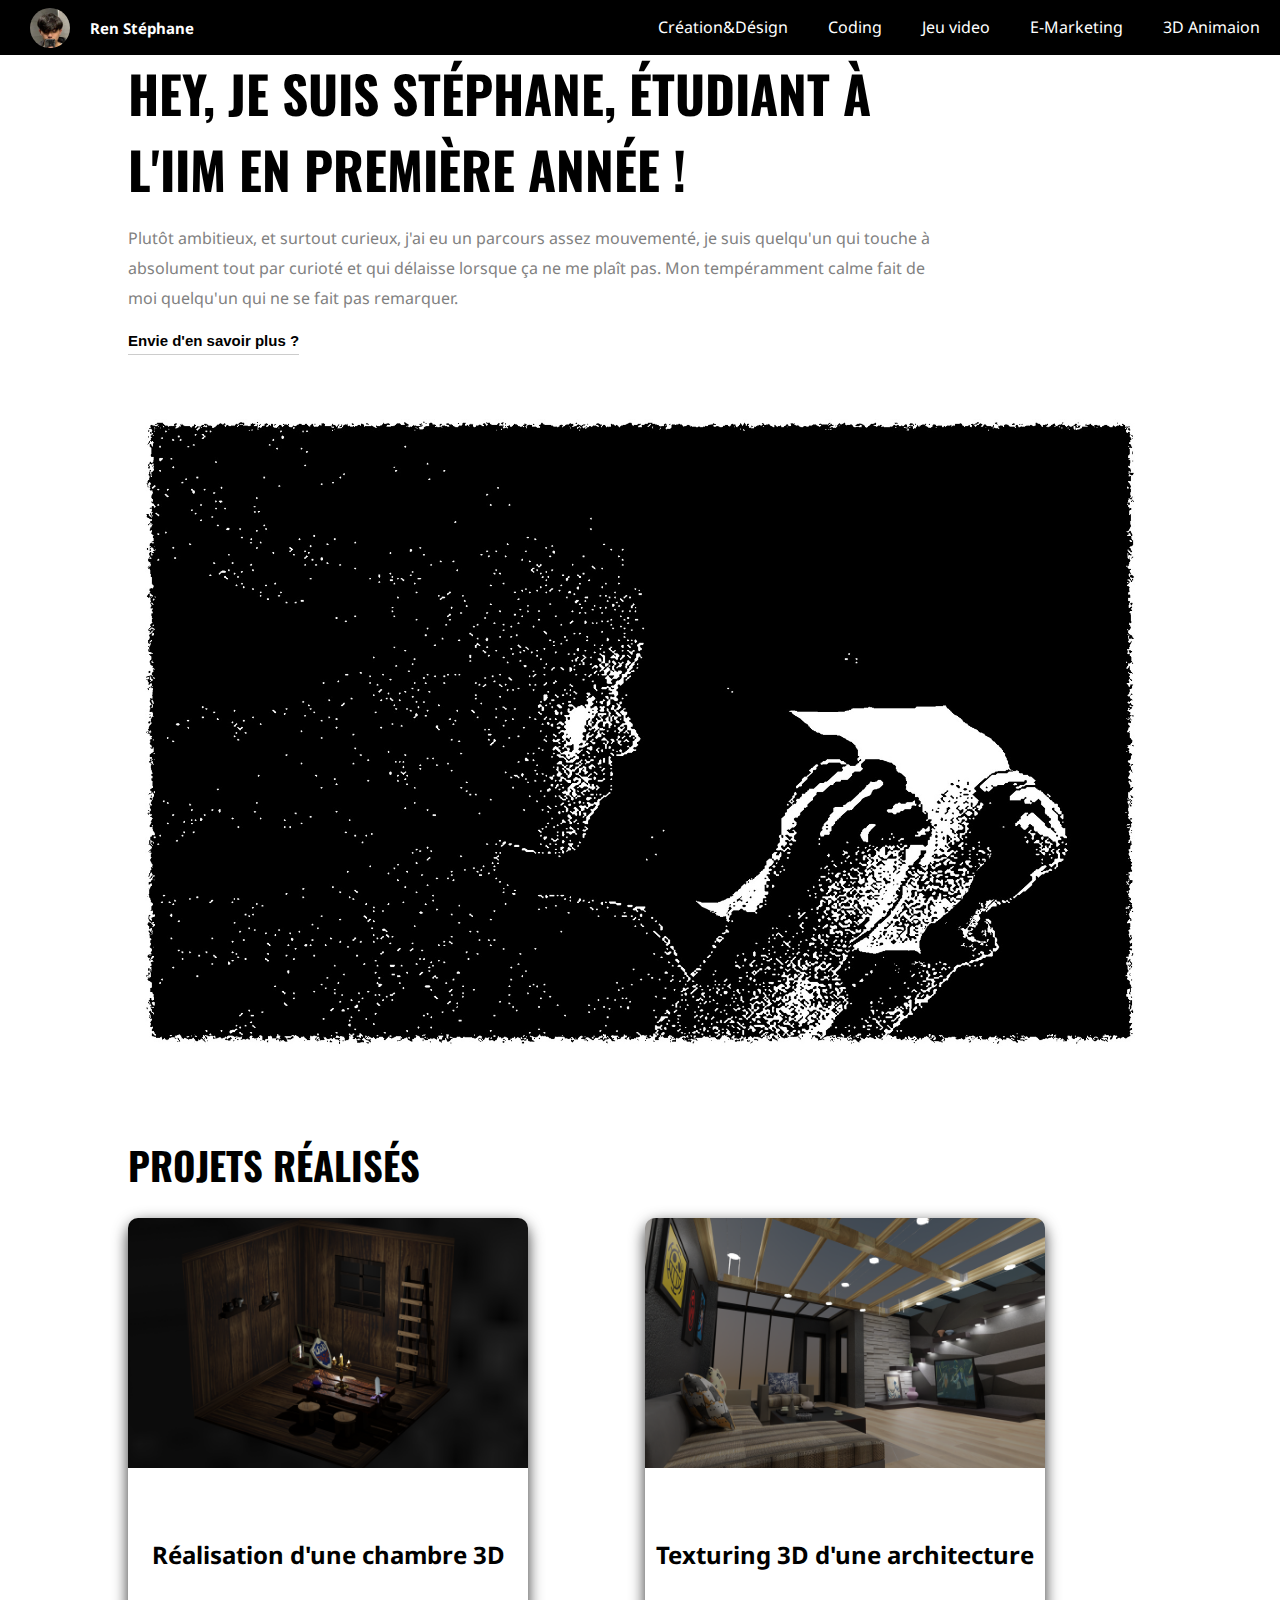
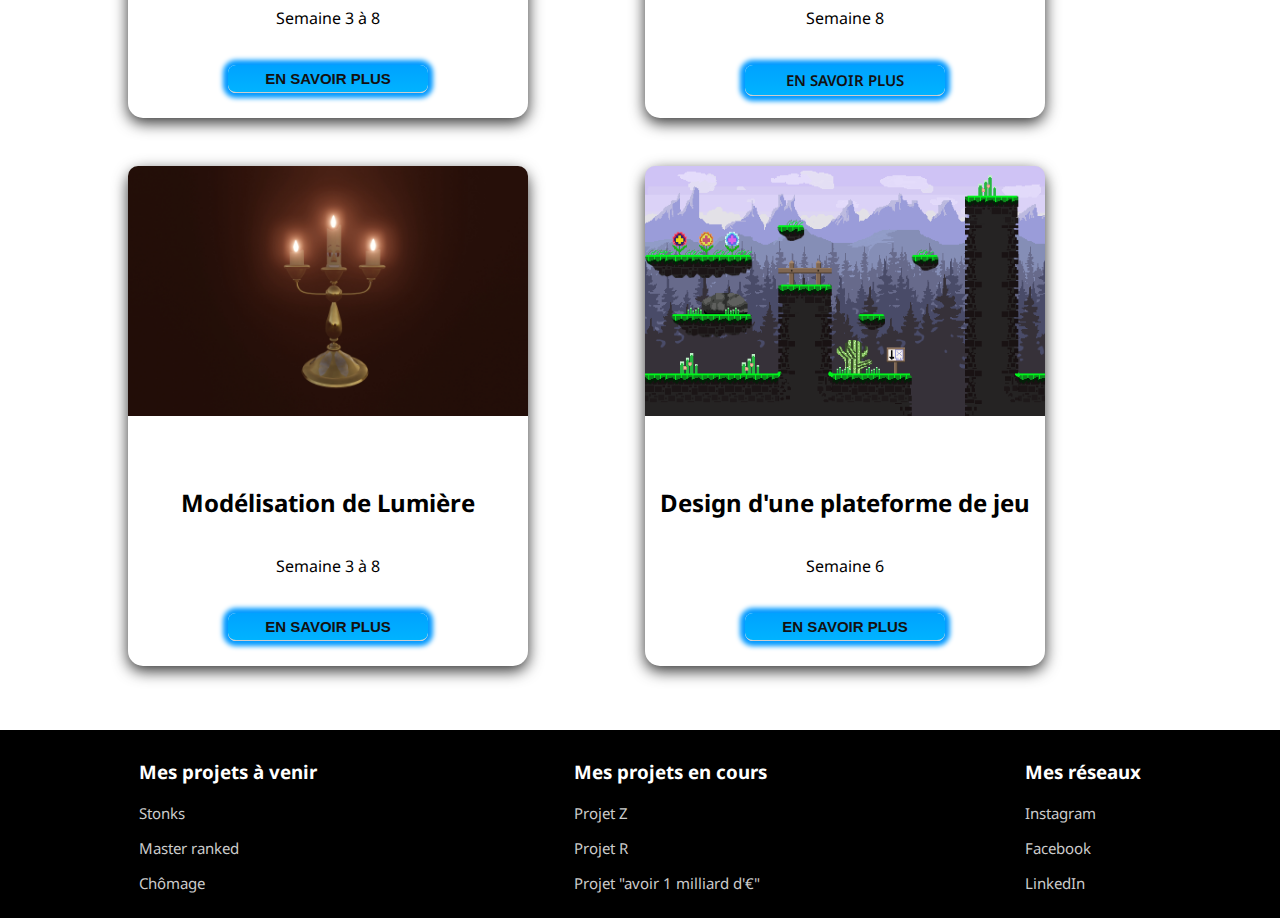
<file: index.html>
<!DOCTYPE html>
<html lang="en">
<head>
    <meta charset="UTF-8">
    <meta http-equiv="X-UA-Compatible" content="IE=edge">
    <meta name="viewport" content="width=device-width, initial-scale=1.0">
    <link rel="stylesheet" href="https://cdnjs.cloudflare.com/ajax/libs/font-awesome/6.2.1/css/all.min.css" integrity="sha512-MV7K8+y+gLIBoVD59lQIYicR65iaqukzvf/nwasF0nqhPay5w/9lJmVM2hMDcnK1OnMGCdVK+iQrJ7lzPJQd1w==" crossorigin="anonymous" referrerpolicy="no-referrer">
    <title>Portefolio Ren Stéphane G9</title>
    <link rel="stylesheet" href="./css/style.css">
</head>

<body>
    <nav>
        <div class="profile">
            <img src="./images/Profile.jpg" alt="profile photo">
            <h1>Ren Stéphane</h1>
        </div>
        <ul>
            <li>Création&Désign</li>
            <li>Coding</li>
            <li>Jeu video</li>
            <li>E-Marketing</li>
            <li>3D Animaion</li>
        </ul>
    </nav>

    <section class="page-content">

        <header>
            <h1>Hey, je suis Stéphane, étudiant à l'IIM en première année !</h1>
            <p>Plutôt ambitieux, et surtout curieux, j'ai eu un parcours assez mouvementé, je suis quelqu'un qui touche à absolument tout par curioté et qui délaisse lorsque ça ne me plaît pas. Mon tempéramment calme fait de moi quelqu'un qui ne se fait pas remarquer.
            </p>
            <button>Envie d'en savoir plus ?</button>
        </header>
        <section class="presentation-image">
            <img src="./images/Presentation.jpg" alt="Presentation jeu">
        </section>

        <section class="projects-section">
            <h1>Projets réalisés</h1>
        
            <div class="cartes">

                <div class="carte-1">
                    <div class="content-1">
                        <div class="picture-1">
                            <img src="./images/Decor-personnel-image.png" alt="" class="">
                        </div>

                        <h2>Réalisation d'une chambre 3D</h2>
                        <p class="date-1">Semaine 3 à 8</p>
                        <button class = button-1>En savoir plus</button>
                    </div>
                </div>
            


                <div class="carte-2">
                    <div class="content-2">
                        <div class="picture-2">
                            <img src="./images/Image-architecture.png" alt="" class="">
                        </div>

                        <h2>Texturing 3D d'une architecture</h2>
                        <p class="date-2">Semaine 8</p>
                        <a href="./Pages/Texturing-3D-d-une-architecture.html">En savoir plus</a>
                    </div>
                </div>

                


                <div class="carte-3">
                    <div class="content-3">
                        <div class="picture-3">
                            <img src="./images/1-Face.jpg" alt="" class="">
                        </div>

                        <h2>Modélisation de Lumière</h2>
                        <p class="date-3">Semaine 3 à 8</p>
                        <button class = button-1>En savoir plus</button>
                     </div>
                </div>
            


                <div class="carte-4">
                    <div class="content-4">
                        <div class="picture-4">
                            <img src="./images/REN_STEPHANE_decorplateforme.png" alt="" class="">
                        </div>

                        <h2>Design d'une plateforme de jeu</h2>
                        <p class="date-4">Semaine 6</p>
                        <button class = button-1>En savoir plus</button>
                    </div>
                </div>
            </div>
        </section>
    </section>
  

    <footer>
        <div class="colonne">
            <h3>Mes projets à venir</h3>
            <p>Stonks</p>
            <p>Master ranked</p>
            <p>Chômage</p>
        </div>
        <div class="colonne">
            <h3>Mes projets en cours</h3>
            <p>Projet Z</p>
            <p>Projet R</p>
            <p>Projet "avoir 1 milliard d'€"</p>
        </div>
        <div class="colonne">
            <h3>Mes réseaux</h3>
            <a href="">
            <p><i class="fa-brands fa-instagram"></i> Instagram</p> 
            </a>
            <a href="">
            <p><i class="fa-brands fa-facebook"></i> Facebook</p>
            </a>
            <a href="">
            <p><i class="fa-brands fa-linkedin"></i> LinkedIn</p>
            </a>
        </div>
    </footer>

</body>
</html>
</file>
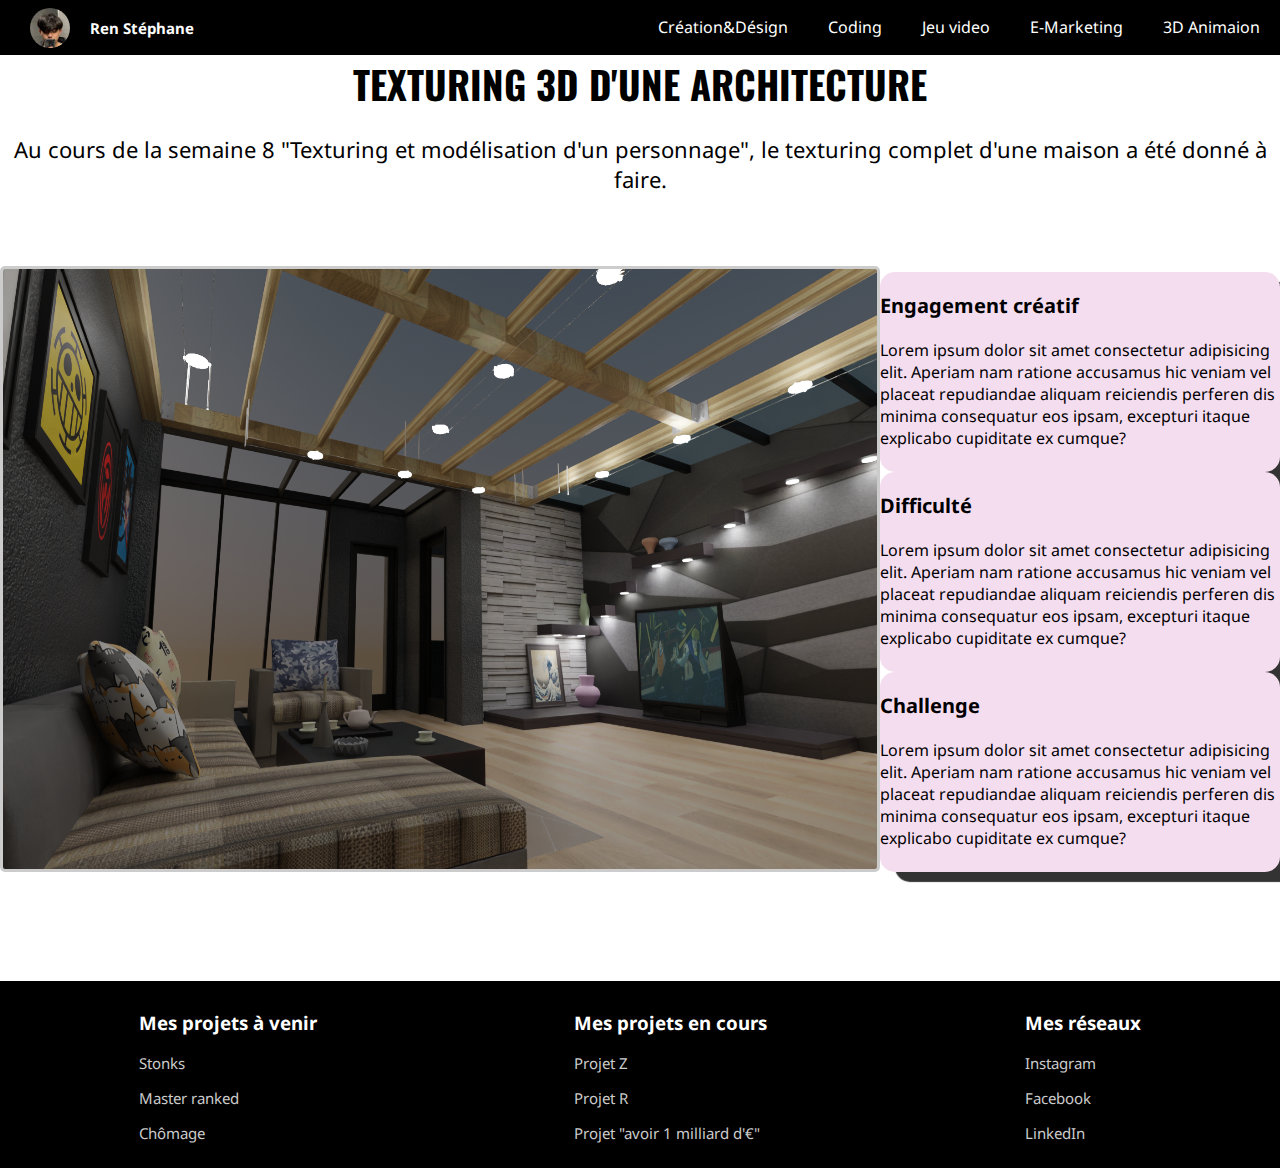
<file: Pages/Texturing-3D-d-une-architecture.html>
<!DOCTYPE html>
<html lang="en">
<head>
    <meta charset="UTF-8">
    <meta http-equiv="X-UA-Compatible" content="IE=edge">
    <meta name="viewport" content="width=device-width, initial-scale=1.0">
    <title>Texturing 3D architecture Ren Stéphane G9</title>
    <link rel="stylesheet" href="https://cdnjs.cloudflare.com/ajax/libs/font-awesome/6.2.1/css/all.min.css" integrity="sha512-MV7K8+y+gLIBoVD59lQIYicR65iaqukzvf/nwasF0nqhPay5w/9lJmVM2hMDcnK1OnMGCdVK+iQrJ7lzPJQd1w==" crossorigin="anonymous" referrerpolicy="no-referrer">
    <link rel="stylesheet" href="../css/texturing.css">

</head>
<body>
        <nav>
            <div class="profile">
                <img src="../images/Profile.jpg" alt="profile photo">
                <h1>Ren Stéphane</h1>
            </div>
            <ul>
                <li>Création&Désign</li>
                <li>Coding</li>
                <li>Jeu video</li>
                <li>E-Marketing</li>
                <li>3D Animaion</li>
            </ul>
        </nav>



        <section class="page-content-2">
            <div class="Head">
                <h1>Texturing 3D d'une architecture</h1>
                <p>
                    Au cours de la semaine 8 "Texturing et modélisation d'un personnage", le texturing complet d'une maison a été donné à faire.
                </p>
                
            </div>
        </section>

        <section class="main-content">
            <div class="image-main-content">
                <img src="../images/Image-architecture.png" alt="">
            </div>
            <div class="colonne-main">
                <div class="colonne-01">
                    <h3>Engagement créatif</h3>
                    <p>Lorem ipsum dolor sit amet consectetur adipisicing elit. 
                    Aperiam nam ratione accusamus hic veniam vel placeat repudiandae aliquam reiciendis perferen
                    dis minima consequatur eos ipsam, excepturi itaque explicabo cupiditate ex cumque?</p>
                </div>
                <div class="colonne-02">
                    <h3>Difficulté</h3>
                    <p>Lorem ipsum dolor sit amet consectetur adipisicing elit. 
                    Aperiam nam ratione accusamus hic veniam vel placeat repudiandae aliquam reiciendis perferen
                    dis minima consequatur eos ipsam, excepturi itaque explicabo cupiditate ex cumque?</p>
                </div>
                <div class="colonne-03">
                    <h3>Challenge</h3>     
                    <p>Lorem ipsum dolor sit amet consectetur adipisicing elit. 
                    Aperiam nam ratione accusamus hic veniam vel placeat repudiandae aliquam reiciendis perferen
                    dis minima consequatur eos ipsam, excepturi itaque explicabo cupiditate ex cumque?</p>
                </div>
            </div>
        </section>




        <footer>
            <div class="colonne">
                <h3>Mes projets à venir</h3>
                <p>Stonks</p>
                <p>Master ranked</p>
                <p>Chômage</p>
            </div>
            <div class="colonne">
                <h3>Mes projets en cours</h3>
                <p>Projet Z</p>
                <p>Projet R</p>
                <p>Projet "avoir 1 milliard d'€"</p>
            </div>
            <div class="colonne">
                <h3>Mes réseaux</h3>
                <a href="">
                <p><i class="fa-brands fa-instagram"></i> Instagram</p> 
                </a>
                <a href="">
                <p><i class="fa-brands fa-facebook"></i> Facebook</p>
                </a>
                <a href="">
                <p><i class="fa-brands fa-linkedin"></i> LinkedIn</p>
                </a>
            </div>
        </footer>
</body>
</html>
</file>
<file: css/style.css>
@import url(../css/composants/banner.css);
@import url(../css/composants/avatar.css);
@import url(../css/composants/container.css);
@import url(../css/composants/buttons.css);
@import url(../css/composants/carte.css);
@import url(../css/composants/footer.css);
@import url('https://fonts.googleapis.com/css2?family=Noto+Sans:wght@300;400&family=Oswald:wght@300&display=swap');

body{
    padding: 0 0;
    margin: 0;
    font-family: 'Noto Sans', sans-serif;
}


@media screen and (max-width:700px) {
    nav {
        justify-content: center;
    }
    nav ul {
        display: none;
    }

    .page-content header {
        margin-top: 10%;
        max-width: 100%;
    }
    
    footer{
        justify-content: flex-start;
    }
    footer .colonne {
        width: 80%;
    }

}


@media screen and (max-width:920px) {
    .page-content .projects-section .cartes {
        grid-template-columns:repeat(1,1fr);
}
.cartes{
    align-items: center;
}
}
</file>
<file: css/texturing.css>
@import url('https://fonts.googleapis.com/css2?family=Noto+Sans:wght@300;400&family=Oswald:wght@300&display=swap');



body{
    padding: 0 0;
    margin: 0;
    font-family: 'Noto Sans', sans-serif;
}



nav{
    display: flex;
    flex-wrap: wrap;
    justify-content: space-between;
    align-items: center;
    background-color: black;
    position: sticky;
    top: 0;

}

nav ul {
    color: white;
    display: flex;
    list-style-type: none;
}

nav ul li {
    margin-left: 20px;
    margin-right: 20px;
    cursor: pointer;
    border-bottom: 1px solid #000;
}

nav ul li:hover {
    border-bottom-color: #fff;
}

nav h1{
    color: white;
}

nav .profile{
    display: flex;
    align-items: center;
}

nav .profile img {
    width: 40px;
    height: 40px;
    border-radius: 50%;
    margin-left: 30px;
}

nav .profile h1 {
    font-size: 15px;
    margin-left: 20px;
}



.page-content-2 h1{
    margin: 0;
    text-transform: uppercase;
    font-family: 'Oswald';
    font-size: 3vw;
    text-align: center;
}

.page-content-2 p {
    font-size: 22px;
    text-align: center;
}

.main-content {
    display: flex;
    padding-bottom: 40px;
    padding-top: 50px;
    justify-content: center;
    align-items: center;
}
.colonne-main{
    display: flex;
    flex-direction: column;
    flex-wrap: wrap;
    justify-content: center;
    padding-left: 6px;

}

.colonne-01 h3 {
    font-size: inherit;
    font-size: 20px;
}

.colonne-01 {
     height: 200px;
     width: 400px;
     background : rgb(245, 221, 240);
     border-radius: 15px;
     box-shadow: rgba(0, 0, 0, 0.80) 15px 10px 1px;
}
.colonne-01:hover {
    transition: filter 0.5s;
    transform:scale(1.1);
    z-index: 2; 
}

.colonne-02 h3 {
    font-size: inherit;
    font-size: 20px;
}

.colonne-02 {
     height: 200px;
     width: 400px;
     background : rgb(245, 221, 240);
     border-radius: 15px;
     box-shadow: rgba(0, 0, 0, 0.80) 15px 10px 1px;
}

.colonne-02:hover {
    transition: filter 0.5s;
    transform:scale(1.1);
    z-index: 2; 
}

.colonne-03 h3 {
    font-size: inherit;
    font-size: 20px;
}

.colonne-03 {
     height: 200px;
     width: 400px;
     background : rgb(245, 221, 240);
     border-radius: 15px;
     box-shadow: rgba(0, 0, 0, 0.80) 15px 10px 1px;
}

.colonne-03:hover {
    transition: filter 0.5s;
    transform:scale(1.1);
    z-index: 2; 
}

.image-main-content img {
    max-width: 100%;
    border-radius: 5px;
    height: 600px;
    border: 3px solid #ccc;
}

.image-main-content:hover{
    filter: brightness(75%);
    transition: filter 0.5s;
    transform:scale(1.1);
    z-index: 2; 
}
.image-main-content {
    width: auto;
    height: auto;
 
}

footer{
    background-color: black;
    color: white;
    margin-top: 5%;
    display: flex;
    flex-wrap: wrap;
    justify-content: space-around;
    padding: 10px;
}

footer .colonne p {
    font-size: 15px;
    color: #ccc;
    cursor: pointer;
}

footer .colonne a {
    text-decoration: none;
}

@media screen and (max-width:700px) {
    nav {
        justify-content: center;
    }
    nav ul {
        display: none;
    }

    .page-content header {
        margin-top: 10%;
        max-width: 100%;
    }
    
    footer{
        justify-content: flex-start;
    }
    footer .colonne {
        width: 80%;
    }
    .main-content {
        flex-direction: column;
    }

    .colonne-main{
        width: 99%;
    }
    .colonne-01{
        width: 100%;
    }
    .colonne-02{
        width: 100%;
    }
    .colonne-03{
        width: 100%;
    }
    

}
</file>
